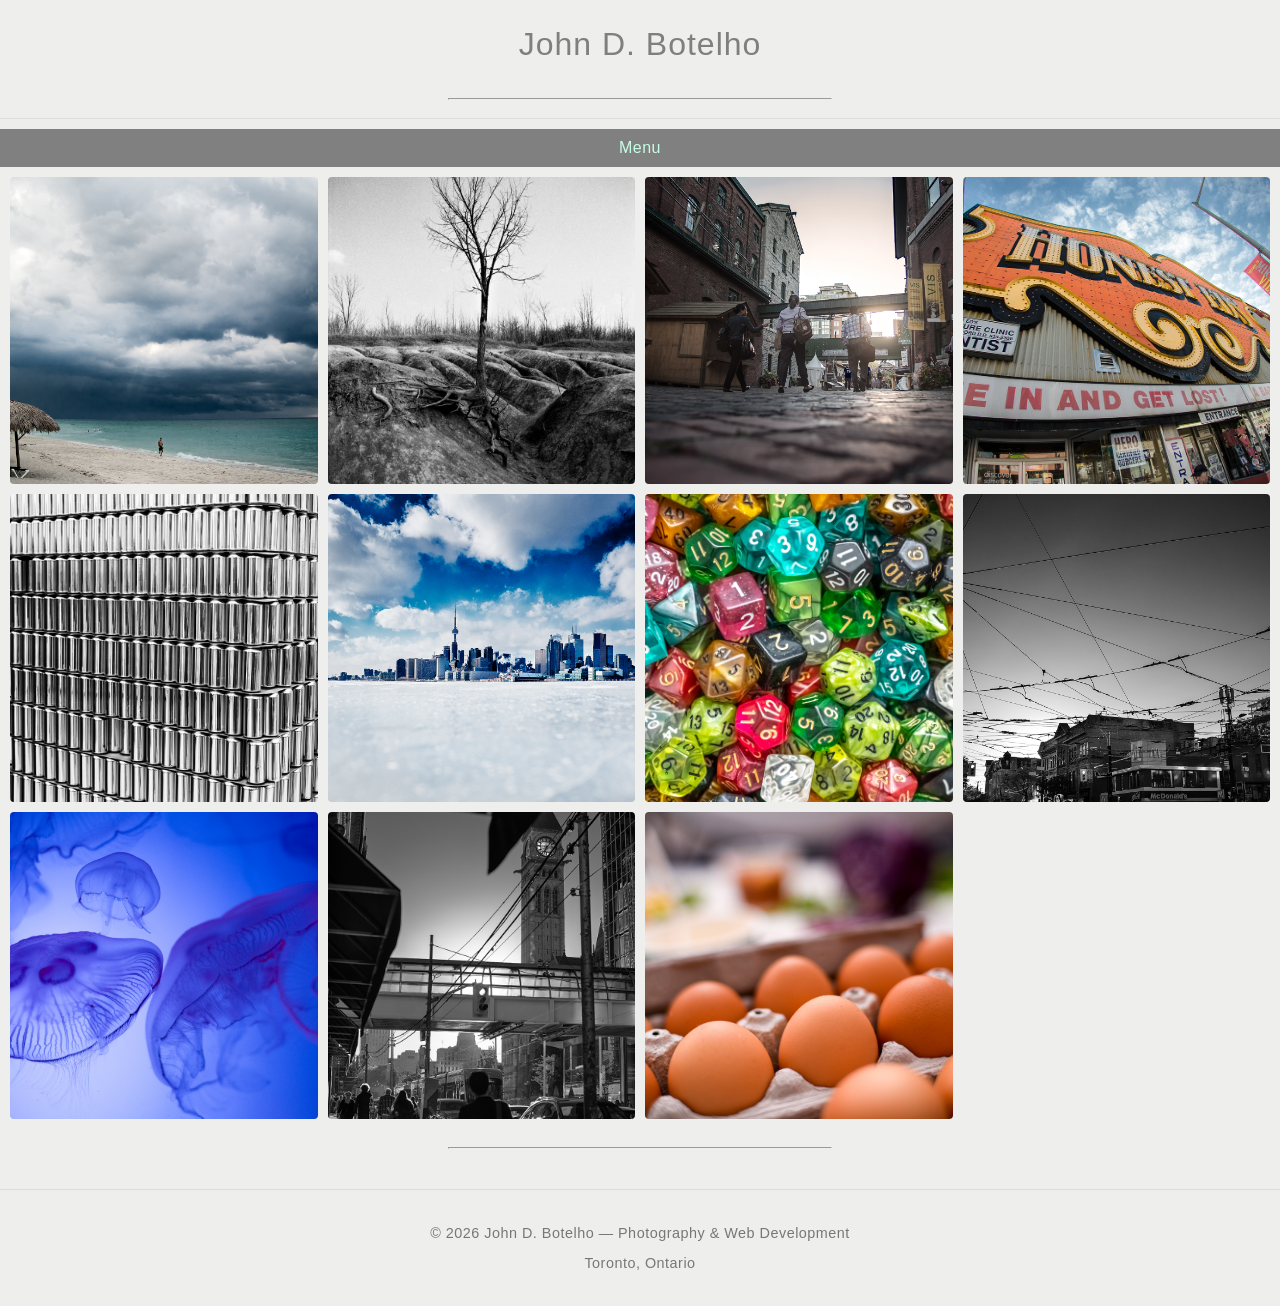
<file: index.html>
<!DOCTYPE html>
<html lang="en">
<head>
  <meta charset="UTF-8" />
  <meta http-equiv="X-UA-Compatible" content="IE=edge" />
  <meta name="viewport" content="width=device-width, initial-scale=1.0" />
  <title>Photography</title>
  <link rel="stylesheet" type="text/css" href="style.css">

  <meta name="description" content="Toronto photographer John D. Botelho — clean, expressive photography across sports, events, studio, and creative work. View portfolio and contact for bookings.">
  <meta name="keywords" content="Toronto photographer, photography portfolio, event photography, studio photography, sports photography, creative photographer">
  <meta name="geo.region" content="CA-ON">
  <meta name="geo.placename" content="Toronto">

  <meta property="og:title" content="John D. Botelho — Toronto Photographer">
  <meta property="og:description" content="Clean, expressive photography across sports, events, studio, and creative work.">
  <meta property="og:image" content="beach.webp">
  <meta property="og:type" content="website">
</head>

<body>
  <header>
    <h1>John D. Botelho</h1>
    <hr>
  </header>

  <nav>
    <button type="button" class="collapsible">Menu</button>
    <div class="content">
      <ul>
        <li><a href="about.html">About</a></li>
        <li><a href="contact.html">Contact</a></li>
      </ul>
    </div>
  </nav>

  <main class="row">
    <img src="beach.webp" loading="lazy" onclick="openModal();currentSlide(1)" alt="Beach at sunset">
    <img src="tree.webp" loading="lazy" onclick="openModal();currentSlide(2)" alt="Tree silhouette with dramatic lighting">
    <img src="district.webp" loading="lazy" onclick="openModal();currentSlide(3)" alt="Urban district street scene">
    <img src="eds.webp" loading="lazy" onclick="openModal();currentSlide(4)" alt="Portrait with dramatic lighting">
    <img src="cans.webp" loading="lazy" onclick="openModal();currentSlide(5)" alt="Artistic composition with cans">
    <img src="freeze.webp" loading="lazy" onclick="openModal();currentSlide(6)" alt="Frozen moment action shot">
    <img src="sbg.webp" loading="lazy" onclick="openModal();currentSlide(7)" alt="Street scene with bold geometry">
    <img src="scarweb.webp" loading="lazy" onclick="openModal();currentSlide(8)" alt="Portrait with scarf and texture">
    <img src="jelly.webp" loading="lazy" onclick="openModal();currentSlide(9)" alt="Jellyfish underwater shot">
    <img src="citystroll.webp" loading="lazy" onclick="openModal();currentSlide(10)" alt="City stroll candid moment">
    <img src="eggs.webp" loading="lazy" onclick="openModal();currentSlide(11)" alt="Still life with eggs">
  </main>

  <div id="myModal" class="modal">
    <span class="close cursor" onclick="closeModal()">&times;</span>

    <div class="modal-content">
      <div class="mySlides"><div class="numbertext">1 / 11</div><img src="beach.webp" loading="lazy" alt="Beach at sunset"></div>
      <div class="mySlides"><div class="numbertext">2 / 11</div><img src="tree.webp" loading="lazy" alt="Tree silhouette"></div>
      <div class="mySlides"><div class="numbertext">3 / 11</div><img src="district.webp" loading="lazy" alt="Urban district"></div>
      <div class="mySlides"><div class="numbertext">4 / 11</div><img src="eds.webp" loading="lazy" alt="Portrait lighting"></div>
      <div class="mySlides"><div class="numbertext">5 / 11</div><img src="cans.webp" loading="lazy" alt="Cans composition"></div>
      <div class="mySlides"><div class="numbertext">6 / 11</div><img src="freeze.webp" loading="lazy" alt="Freeze action"></div>
      <div class="mySlides"><div class="numbertext">7 / 11</div><img src="sbg.webp" loading="lazy" alt="Street geometry"></div>
      <div class="mySlides"><div class="numbertext">8 / 11</div><img src="scarweb.webp" loading="lazy" alt="Scarf portrait"></div>
      <div class="mySlides"><div class="numbertext">9 / 11</div><img src="jelly.webp" loading="lazy" alt="Jellyfish underwater"></div>
      <div class="mySlides"><div class="numbertext">10 / 11</div><img src="citystroll.webp" loading="lazy" alt="City stroll"></div>
      <div class="mySlides"><div class="numbertext">11 / 11</div><img src="eggs.webp" loading="lazy" alt="Still life eggs"></div>
    </div>

    <a class="prev" onclick="plusSlides(-1)">&#10094;</a>
    <a class="next" onclick="plusSlides(1)">&#10095;</a>
  </div>

  <hr>

  <footer>
    <p>© 2026 John D. Botelho — Photography & Web Development</p>
    <p>Toronto, Ontario</p>
  </footer>

  <script src="script.js"></script>
</body>
</html>
</file>
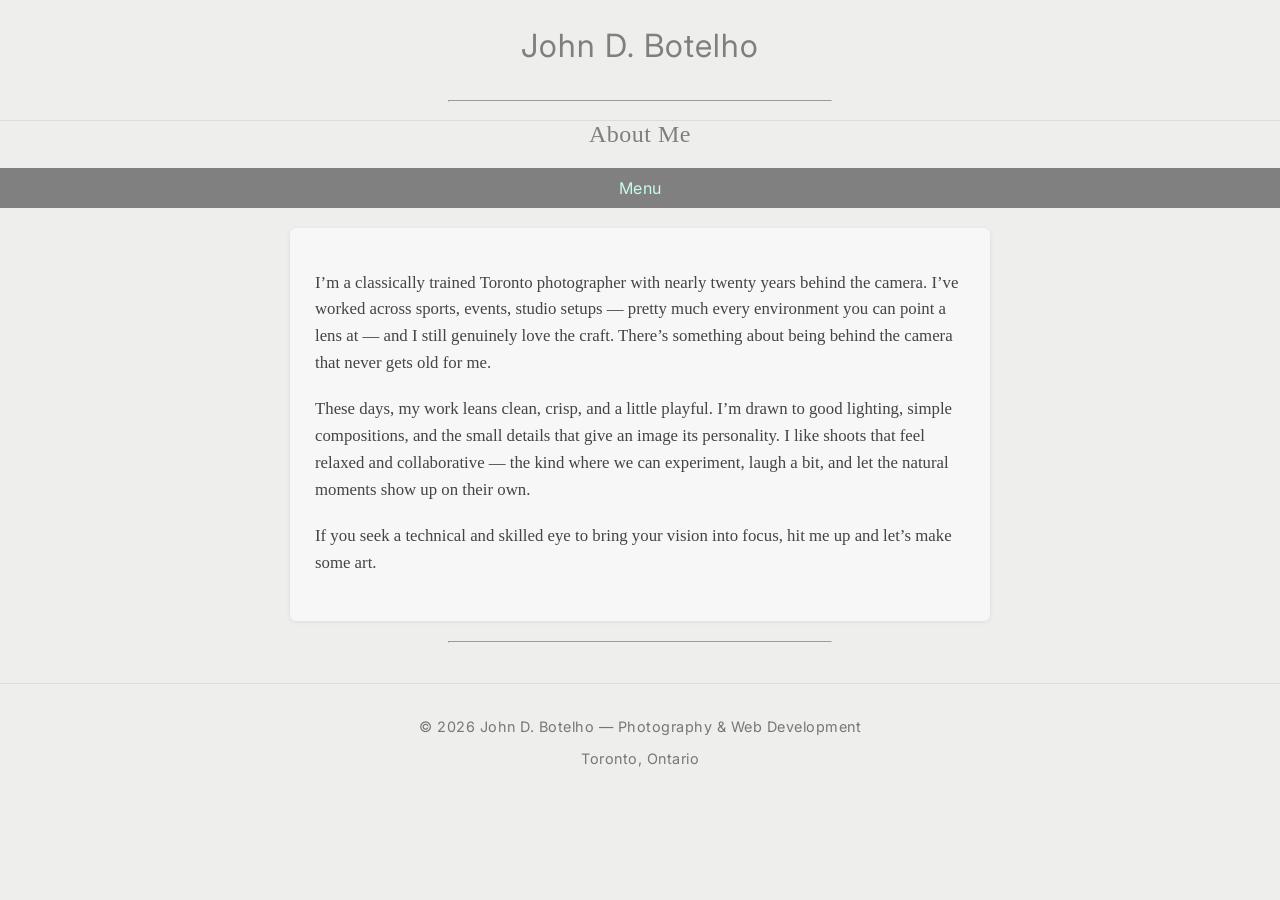
<file: about.html>
<!DOCTYPE html>
<html lang="en">
<head>
    <meta charset="utf-8">
    <meta http-equiv="X-UA-Compatible" content="IE=edge" />
    <meta name="viewport" content="width=device-width, initial-scale=1">
    <title>About</title>
    <link rel="stylesheet" type="text/css" href="style.css">
    <link href="https://fonts.googleapis.com/css2?family=Inter:wght@300;400;600&family=Georgia&display=swap" rel="stylesheet">
    <meta name="description" content="Learn about Toronto photographer John D. Botelho — classically trained with nearly 20 years of experience across sports, events, and studio work.">
</head>

<body>
    <header>
        <h1><a href="index.html">John D. Botelho</a></h1>
        <hr>
    </header>
    <h2>About Me</h2>

    <nav>
      <button type="button" class="collapsible">Menu</button>
      <div class="content">
        <ul>
          <li><a href="about.html">About</a></li>
          <!--<li><a href="services.html">Services</a></li>-->
          <li><a href="contact.html">Contact</a></li>
        </ul>
      </div>
    </nav>

    <article>
        <p>I’m a classically trained Toronto photographer with nearly twenty years behind the camera. I’ve worked across sports, events, studio setups — pretty much every environment you can point a lens at — and I still genuinely love the craft. There’s something about being behind the camera that never gets old for me.</p>

        <p>These days, my work leans clean, crisp, and a little playful. I’m drawn to good lighting, simple compositions, and the small details that give an image its personality. I like shoots that feel relaxed and collaborative — the kind where we can experiment, laugh a bit, and let the natural moments show up on their own.</p>

        <p>If you seek a technical and skilled eye to bring your vision into focus, hit me up and let’s make some art.</p>
    </article>

    <hr>

    <footer>
      <p>© 2026 John D. Botelho — Photography & Web Development</p>
      <p>Toronto, Ontario</p>
    </footer>

    <script type="text/javascript" src="script.js"></script>
</body>
</html>
</file>
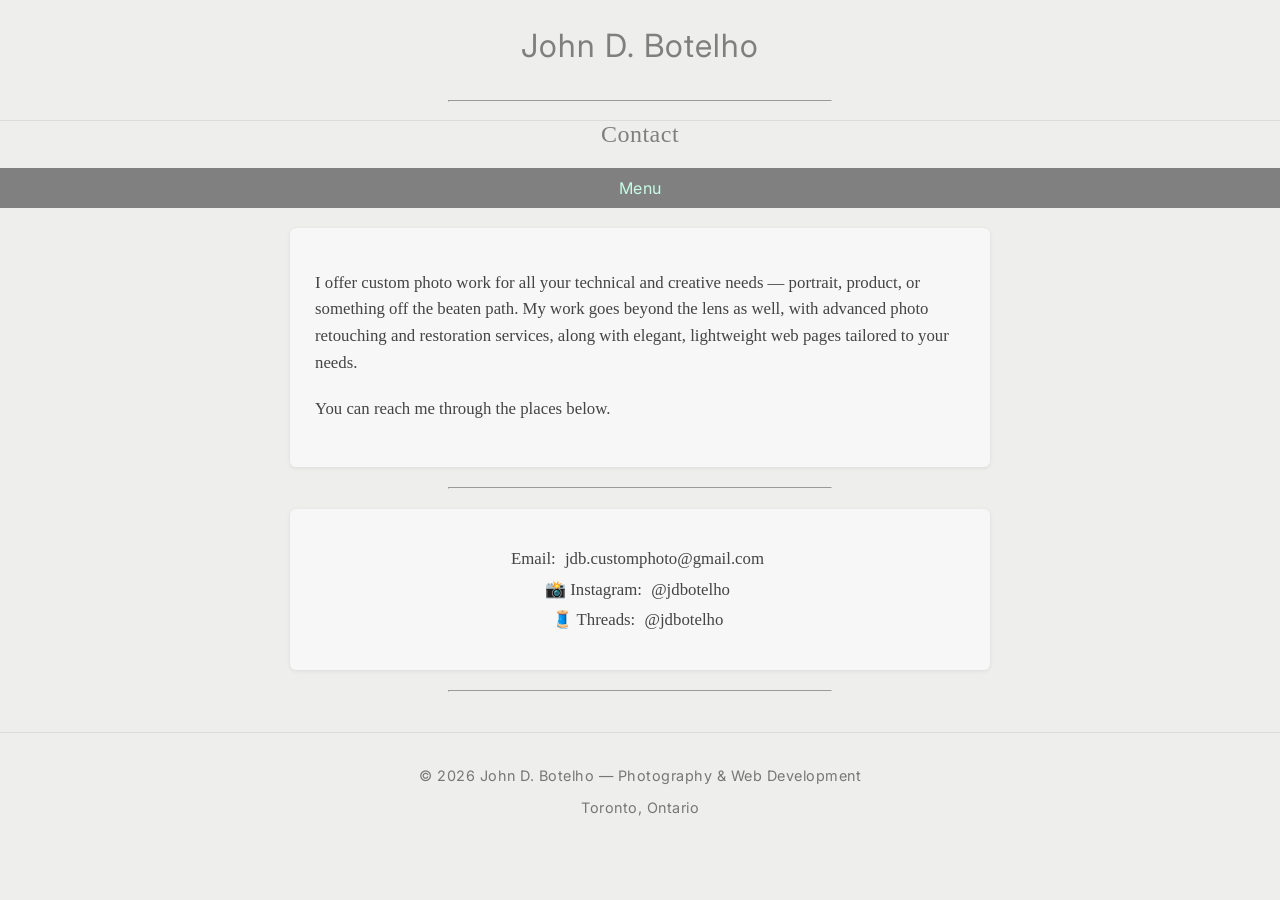
<file: contact.html>
<!DOCTYPE html>
<html lang="en">
<head>
    <meta charset="utf-8">
    <meta http-equiv="X-UA-Compatible" content="IE=edge" />
    <meta name="viewport" content="width=device-width, initial-scale=1">
    <title>Contact</title>
    <link rel="stylesheet" type="text/css" href="style.css">
    <link href="https://fonts.googleapis.com/css2?family=Inter:wght@300;400;600&family=Georgia&display=swap" rel="stylesheet">
    <meta name="description" content="Contact Toronto photographer John D. Botelho for bookings, rates, and project inquiries. Email and social links included.">
    <meta property="og:title" content="John D. Botelho — Toronto Photographer">
    <meta property="og:description" content="Clean, expressive photography across sports, events, studio, and creative work.">
    <meta property="og:image" content="beach.webp">
    <meta property="og:type" content="website">
    <meta property="og:url" content="https://yourdomain.com">
    <meta name="geo.region" content="CA-ON">
    <meta name="geo.placename" content="Toronto">
</head>

<body>
    <header>
        <h1><a href="index.html">John D. Botelho</a></h1>
        <hr>
    </header>
    <h2>Contact</h2>
    <nav>
      <button type="button" class="collapsible">Menu</button>
      <div class="content">
        <ul>
          <li><a href="about.html">About</a></li>
          <!--<li><a href="services.html">Services</a></li>-->
          <li><a href="contact.html">Contact</a></li>
        </ul>
      </div>
    </nav>

    <article>
        <p>I offer custom photo work for all your technical and creative needs — portrait, product, or something off the beaten path. My work goes beyond the lens as well, with advanced photo retouching and restoration services, along with elegant, lightweight web pages tailored to your needs.</p>
        <p>You can reach me through the places below.</p>
    </article>

    <hr>

    <article class="contact-info">
      <p>
          Email: <a href="mailto:jdb.customphoto@gmail.com">jdb.customphoto@gmail.com</a><br>
          📸 Instagram: <a href="https://www.instagram.com/jdbotelho/" target="_blank">@jdbotelho</a><br>
          🧵 Threads: <a href="https://www.threads.net/@jdbotelho" target="_blank">@jdbotelho</a>
      </p>
    </article>


    <hr>

    <footer>
      <p>© 2026 John D. Botelho — Photography & Web Development</p>
      <p>Toronto, Ontario</p>
    </footer>

    <script type="text/javascript" src="script.js"></script>
</body>
</html>
</file>
<file: style.css>
/* --------------------------------------------------
   GLOBAL RESET & BASE
-------------------------------------------------- */

html, body {
  width: 100vw;
  margin: 0;
  padding: 0;
  overflow-x: hidden;
  font-family: "Georgia", serif;
  background-color: rgb(238, 238, 237);
  scroll-behavior: smooth;
  -ms-overflow-style: none;
  scrollbar-width: none;
}

body::-webkit-scrollbar {
  display: none;
}

* {
  box-sizing: border-box;
}


/* --------------------------------------------------
   TYPOGRAPHY
-------------------------------------------------- */

h1, nav, footer, .collapsible, ul li a {
  font-family: 'Inter', sans-serif;
  letter-spacing: 0.5px;
}

h1 {
  text-align: center;
  font-weight: 400;
  color: rgb(128, 127, 127);
  padding: 5px;
  width: 100%;
  font-size: 2rem;
  letter-spacing: 1px;
  cursor: default;
}

h2 {
  font-weight: 400;
  color: rgb(128, 127, 127);
  margin-top: 0;
  text-align: center;
  font-size: 1.5rem;
  letter-spacing: 0.5px;
}


/* --------------------------------------------------
   HEADER
-------------------------------------------------- */

header {
  display: grid;
  width: 100%;
  grid-template-columns: 1fr;
  justify-items: center;
  border-bottom: 1px solid #dcdcdc;
  padding-bottom: 10px;
}

hr {
  width: 30vw;
}


/* --------------------------------------------------
   NAVIGATION
-------------------------------------------------- */

nav {
  display: grid;
  grid-template-columns: 1fr;
  justify-items: center;
  margin-top: 10px;
}

.collapsible {
  background-color: #808080;
  color: #c6fce5;
  cursor: pointer;
  padding: 10px;
  width: 100%;
  border: none;
  text-align: center;
  outline: none;
  font-size: 1rem;
}

.active, .collapsible:hover {
  background-color: #B4B4B4;
}

.content {
  padding: 0 18px;
  width: 100%;
  overflow: hidden;
  max-height: 0;
  background-color: #B4B4B4;
  color: white;
  transition: max-height 0.2s ease-out;
}

a {
  text-decoration: inherit;
  color: inherit;
}

ul {
  text-align: center;
  list-style: none;
  padding-left: 0;
}

li {
  display: inline-block;
  margin: 0 10vw;
}

button {
  margin: 0;
  width: 50vw;
}


/* --------------------------------------------------
   GALLERY GRID
-------------------------------------------------- */

.row {
  display: grid;
  grid-template-columns: repeat(auto-fill, minmax(250px, 1fr));
  gap: 10px;
  justify-content: center;
  padding: 10px 10px 20px 10px;
  max-width: 1400px;
  margin: 0 auto;
}

.row img {
  width: 100%;
  height: auto;
  object-fit: cover;
  transition: transform 0.2s;
  cursor: pointer;
  aspect-ratio: 1;
  border-radius: 4px;
  opacity: 0;
  animation: fadeIn 0.4s ease forwards;
}

.row img:hover {
  transform: scale(1.03);
}

@keyframes fadeIn {
  to { opacity: 1; }
}


/* --------------------------------------------------
   MODAL / LIGHTBOX
-------------------------------------------------- */

.modal {
  display: none;
  position: fixed;
  z-index: 9999;
  left: 0;
  top: 0;
  width: 100%;
  height: 100%;
  background-color: #808080;
  justify-content: center;
  align-items: center;
  overflow: hidden;
}

.modal-content {
  position: relative;
  margin: 0 auto;
  padding: 0;
  width: 90%;
  max-width: 1200px;
  display: flex;
  justify-content: center;
  align-items: center;
}

.modal-content img {
  display: block;
  margin: 0;
  max-width: 90vw;
  max-height: 100vh;
  object-fit: contain;
  box-shadow: 0 4px 20px rgba(0,0,0,0.4);
}

.close {
  color: white;
  position: absolute;
  top: 10px;
  right: 25px;
  font-size: 35px;
  font-weight: bold;
}

.close:hover,
.close:focus {
  color: #999;
  cursor: pointer;
}

.mySlides {
  display: none;
}


/* --------------------------------------------------
   ARROWS BELOW IMAGE
-------------------------------------------------- */

.prev,
.next {
  position: absolute;
  bottom: 20px;
  padding: 12px 18px;
  font-size: 22px;
  color: white;
  cursor: pointer;
  user-select: none;
  background: rgba(0,0,0,0.4);
  border-radius: 4px;
}

.prev { left: 20px; }
.next { right: 20px; }

.prev:hover,
.next:hover {
  background: rgba(0,0,0,0.7);
}

.modal .prev,
.modal .next {
  display: none;
}

.modal.active .prev,
.modal.active .next {
  display: block;
}

.numbertext {
  color: #f2f2f2;
  font-size: 12px;
  padding: 8px 12px;
  position: absolute;
  top: 0;
}


/* --------------------------------------------------
   ARTICLE SECTIONS
-------------------------------------------------- */

article {
  max-width: 700px;
  margin: 20px auto;
  padding: 25px;
  line-height: 1.6;
  font-size: 1.05rem;
  color: #444;
  background: #f7f7f7;
  border-radius: 6px;
  box-shadow: 0 1px 4px rgba(0,0,0,0.08);
}

article p {
  margin-bottom: 1.2rem;
}

.contact-info {
  text-align: center;
  line-height: 1.8;
  font-size: 1.05rem;
}

.contact-info a {
  margin: 0 5px;
}

.contact-info p {
  margin: 10px 0;
}


/* --------------------------------------------------
   FOOTER
-------------------------------------------------- */

footer {
  text-align: center;
  padding: 20px 0;
  font-size: 0.9rem;
  color: #777;
  border-top: 1px solid #dcdcdc;
  margin-top: 40px;
}

footer a {
  color: inherit;
  text-decoration: none;
  margin: 0 10px;
}

footer a:hover {
  color: #000;
}


/* --------------------------------------------------
   MOBILE
-------------------------------------------------- */

@media (max-width: 700px) {
  .collapsible {
    position: sticky;
    top: 0;
    z-index: 10;
  }
}
</file>
